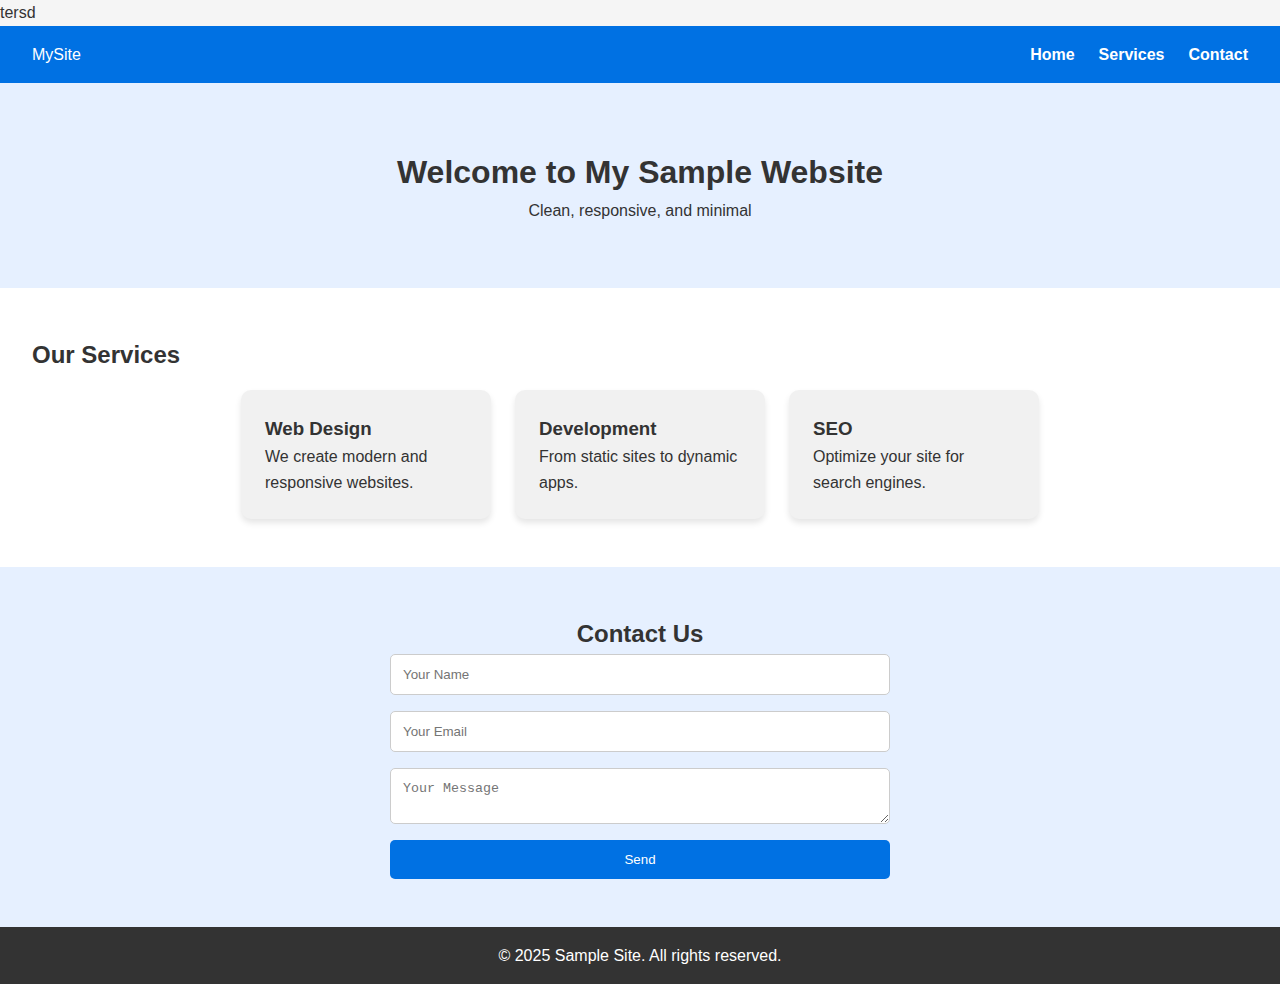
<file: index.html>
tersd
<!DOCTYPE html>
<html lang="en">
<head>
  <meta charset="UTF-8" />
  <meta name="viewport" content="width=device-width, initial-scale=1.0"/>
  <title>Sample Website</title>
  <link rel="stylesheet" href="style.css" />
</head>
<body>
  <header>
    <nav class="navbar">
      <div class="logo">MySite</div>
      <ul class="nav-links">
        <li><a href="#home">Home</a></li>
        <li><a href="#services">Services</a></li>
        <li><a href="#contact">Contact</a></li>
      </ul>
    </nav>
  </header>

  <section id="home" class="hero">
    <h1>Welcome to My Sample Website</h1>
    <p>Clean, responsive, and minimal</p>
  </section>

  <section id="services" class="services">
    <h2>Our Services</h2>
    <div class="service-items">
      <div class="card">
        <h3>Web Design</h3>
        <p>We create modern and responsive websites.</p>
      </div>
      <div class="card">
        <h3>Development</h3>
        <p>From static sites to dynamic apps.</p>
      </div>
      <div class="card">
        <h3>SEO</h3>
        <p>Optimize your site for search engines.</p>
      </div>
    </div>
  </section>

  <section id="contact" class="contact">
    <h2>Contact Us</h2>
    <form id="contactForm">
      <input type="text" placeholder="Your Name" required />
      <input type="email" placeholder="Your Email" required />
      <textarea placeholder="Your Message" required></textarea>
      <button type="submit">Send</button>
    </form>
  </section>

  <footer>
    <p>© 2025 Sample Site. All rights reserved.</p>
  </footer>

  <script src="script.js"></script>
</body>
</html>
</file>
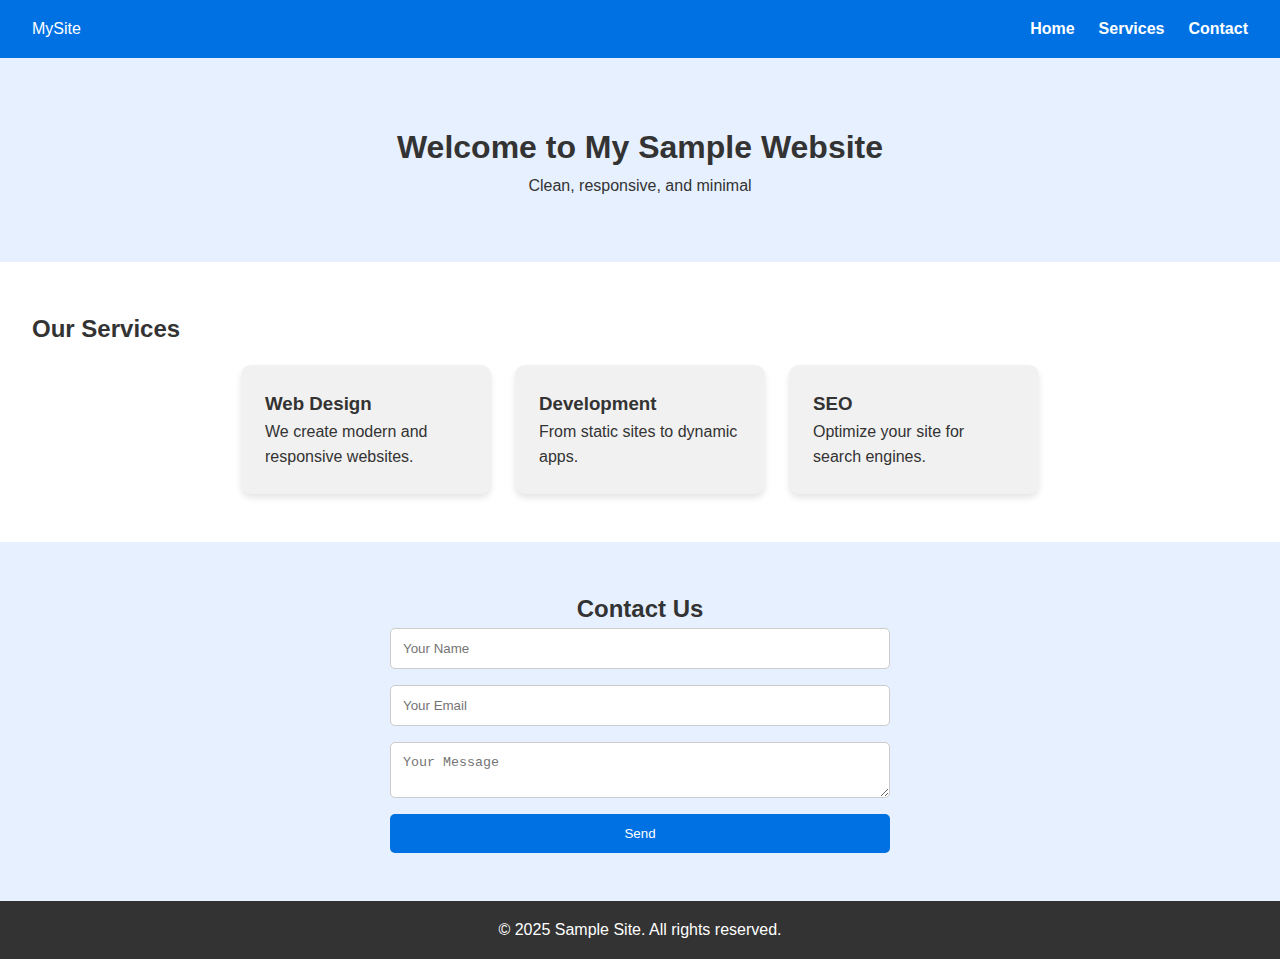
<file: test-site/index.html>
<!DOCTYPE html>
<html lang="en">
<head>
  <meta charset="UTF-8" />
  <meta name="viewport" content="width=device-width, initial-scale=1.0"/>
  <title>Sample Website</title>
  <link rel="stylesheet" href="style.css" />
</head>
<body>
  <header>
    <nav class="navbar">
      <div class="logo">MySite</div>
      <ul class="nav-links">
        <li><a href="#home">Home</a></li>
        <li><a href="#services">Services</a></li>
        <li><a href="#contact">Contact</a></li>
      </ul>
    </nav>
  </header>

  <section id="home" class="hero">
    <h1>Welcome to My Sample Website</h1>
    <p>Clean, responsive, and minimal</p>
  </section>

  <section id="services" class="services">
    <h2>Our Services</h2>
    <div class="service-items">
      <div class="card">
        <h3>Web Design</h3>
        <p>We create modern and responsive websites.</p>
      </div>
      <div class="card">
        <h3>Development</h3>
        <p>From static sites to dynamic apps.</p>
      </div>
      <div class="card">
        <h3>SEO</h3>
        <p>Optimize your site for search engines.</p>
      </div>
    </div>
  </section>

  <section id="contact" class="contact">
    <h2>Contact Us</h2>
    <form id="contactForm">
      <input type="text" placeholder="Your Name" required />
      <input type="email" placeholder="Your Email" required />
      <textarea placeholder="Your Message" required></textarea>
      <button type="submit">Send</button>
    </form>
  </section>

  <footer>
    <p>© 2025 Sample Site. All rights reserved.</p>
  </footer>

  <script src="script.js"></script>
</body>
</html>
</file>
<file: style.css>
* {
  margin: 0;
  padding: 0;
  box-sizing: border-box;
}

body {
  font-family: Arial, sans-serif;
  line-height: 1.6;
  background-color: #f5f5f5;
  color: #333;
}

header {
  background: #0071e3;
  color: white;
  padding: 1rem 2rem;
}

.navbar {
  display: flex;
  justify-content: space-between;
  align-items: center;
}

.nav-links {
  list-style: none;
  display: flex;
  gap: 1.5rem;
}

.nav-links a {
  color: white;
  text-decoration: none;
  font-weight: bold;
}

.hero {
  padding: 4rem 2rem;
  text-align: center;
  background: #e6f0ff;
}

.services {
  padding: 3rem 2rem;
  background: white;
}

.service-items {
  display: flex;
  flex-wrap: wrap;
  gap: 1.5rem;
  justify-content: center;
  margin-top: 1rem;
}

.card {
  background: #f1f1f1;
  padding: 1.5rem;
  border-radius: 10px;
  width: 250px;
  box-shadow: 0 4px 6px rgba(0, 0, 0, 0.1);
}

.contact {
  padding: 3rem 2rem;
  background: #e6f0ff;
  text-align: center;
}

form {
  max-width: 500px;
  margin: auto;
  display: flex;
  flex-direction: column;
  gap: 1rem;
}

form input, form textarea {
  padding: 0.75rem;
  border: 1px solid #ccc;
  border-radius: 5px;
  resize: vertical;
}

form button {
  padding: 0.75rem;
  background: #0071e3;
  color: white;
  border: none;
  border-radius: 5px;
  cursor: pointer;
}

form button:hover {
  background: #005bb5;
}

footer {
  text-align: center;
  padding: 1rem;
  background: #333;
  color: white;
}
</file>
<file: test-site/style.css>
* {
  margin: 0;
  padding: 0;
  box-sizing: border-box;
}

body {
  font-family: Arial, sans-serif;
  line-height: 1.6;
  background-color: #f5f5f5;
  color: #333;
}

header {
  background: #0071e3;
  color: white;
  padding: 1rem 2rem;
}

.navbar {
  display: flex;
  justify-content: space-between;
  align-items: center;
}

.nav-links {
  list-style: none;
  display: flex;
  gap: 1.5rem;
}

.nav-links a {
  color: white;
  text-decoration: none;
  font-weight: bold;
}

.hero {
  padding: 4rem 2rem;
  text-align: center;
  background: #e6f0ff;
}

.services {
  padding: 3rem 2rem;
  background: white;
}

.service-items {
  display: flex;
  flex-wrap: wrap;
  gap: 1.5rem;
  justify-content: center;
  margin-top: 1rem;
}

.card {
  background: #f1f1f1;
  padding: 1.5rem;
  border-radius: 10px;
  width: 250px;
  box-shadow: 0 4px 6px rgba(0, 0, 0, 0.1);
}

.contact {
  padding: 3rem 2rem;
  background: #e6f0ff;
  text-align: center;
}

form {
  max-width: 500px;
  margin: auto;
  display: flex;
  flex-direction: column;
  gap: 1rem;
}

form input, form textarea {
  padding: 0.75rem;
  border: 1px solid #ccc;
  border-radius: 5px;
  resize: vertical;
}

form button {
  padding: 0.75rem;
  background: #0071e3;
  color: white;
  border: none;
  border-radius: 5px;
  cursor: pointer;
}

form button:hover {
  background: #005bb5;
}

footer {
  text-align: center;
  padding: 1rem;
  background: #333;
  color: white;
}
</file>
